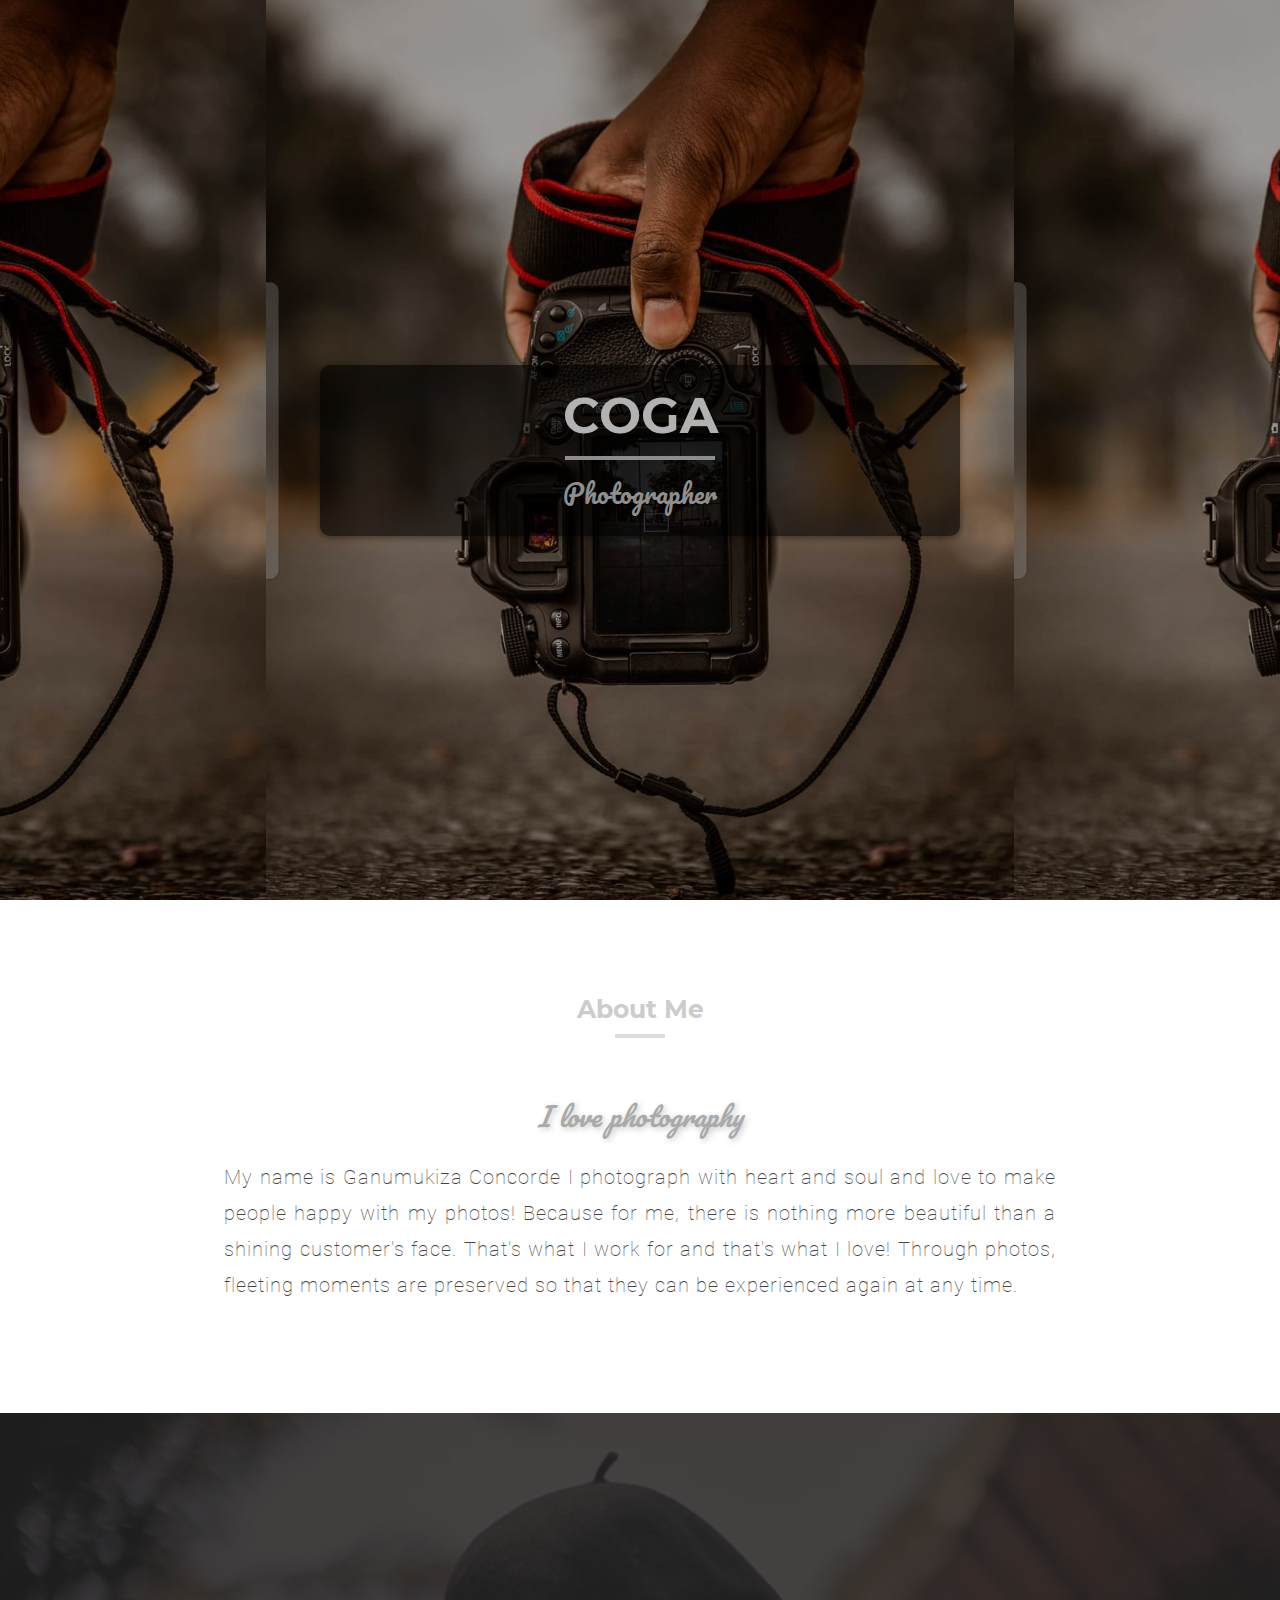
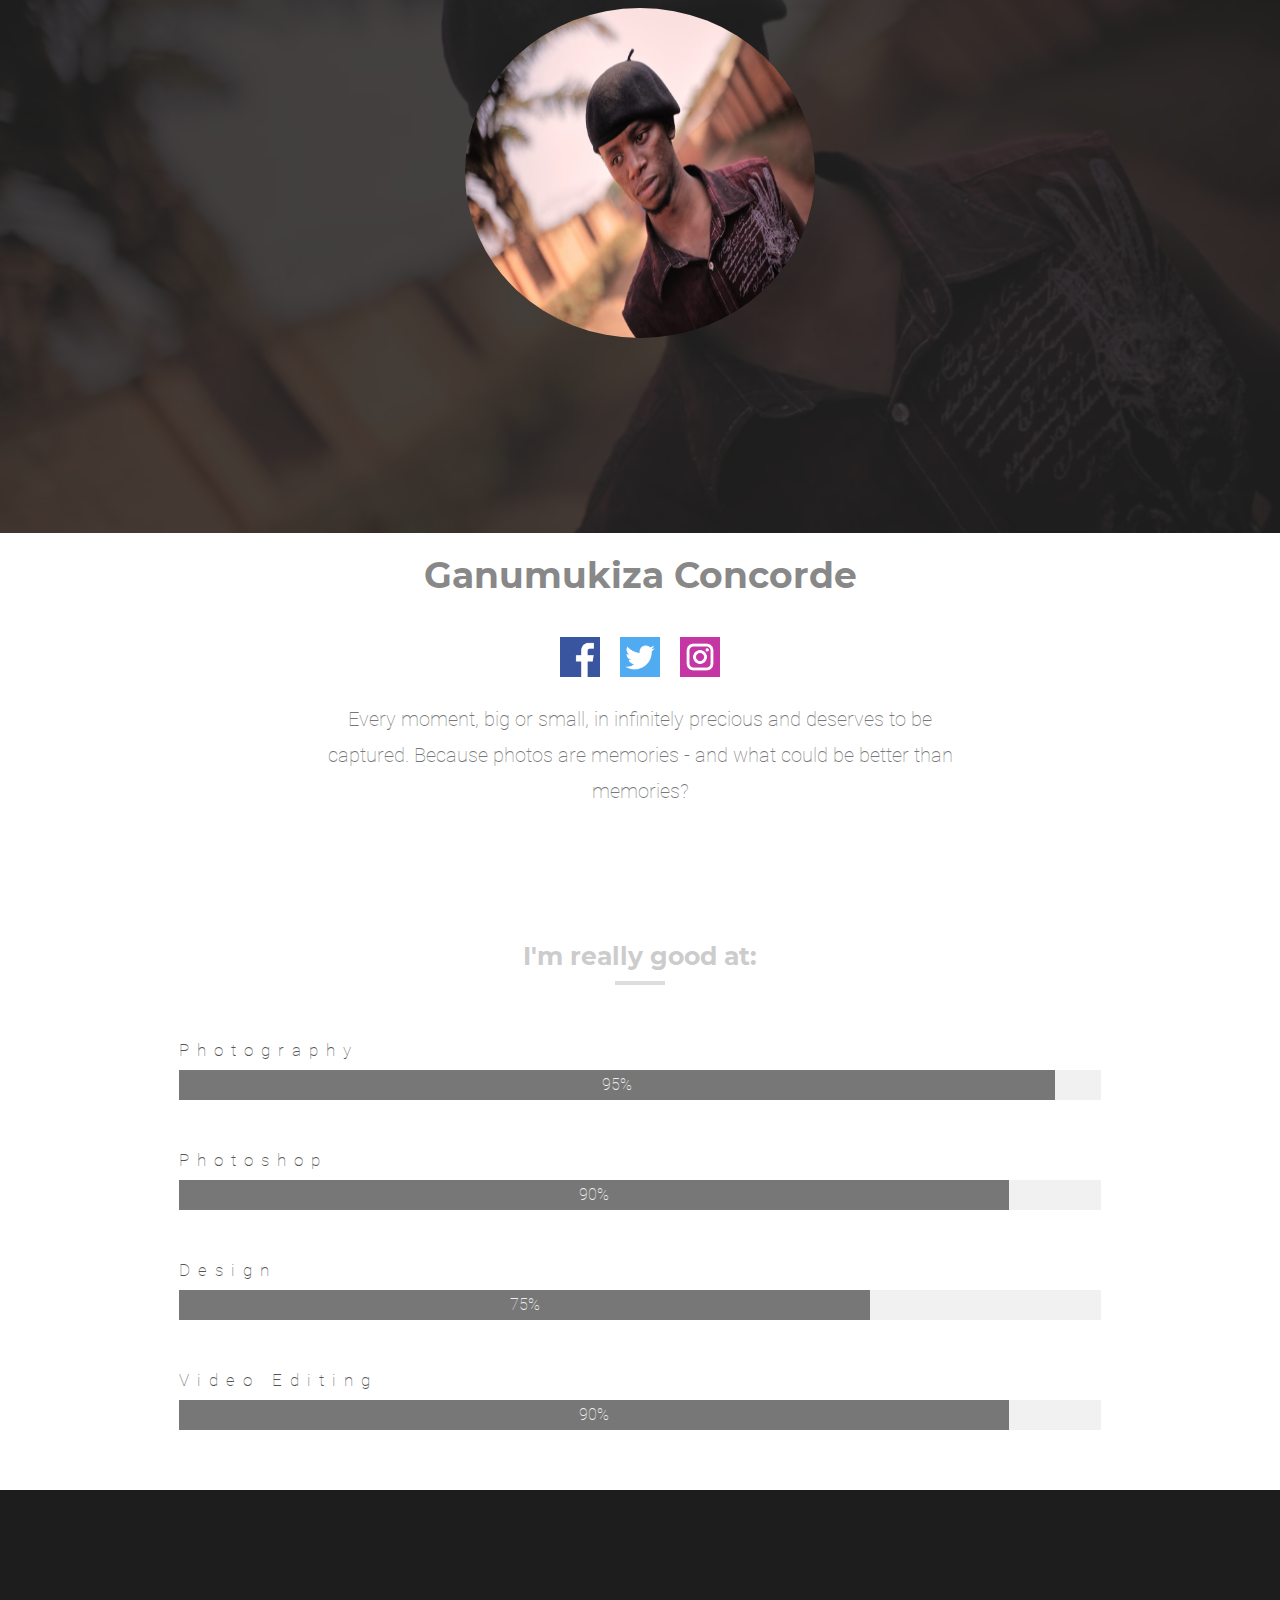
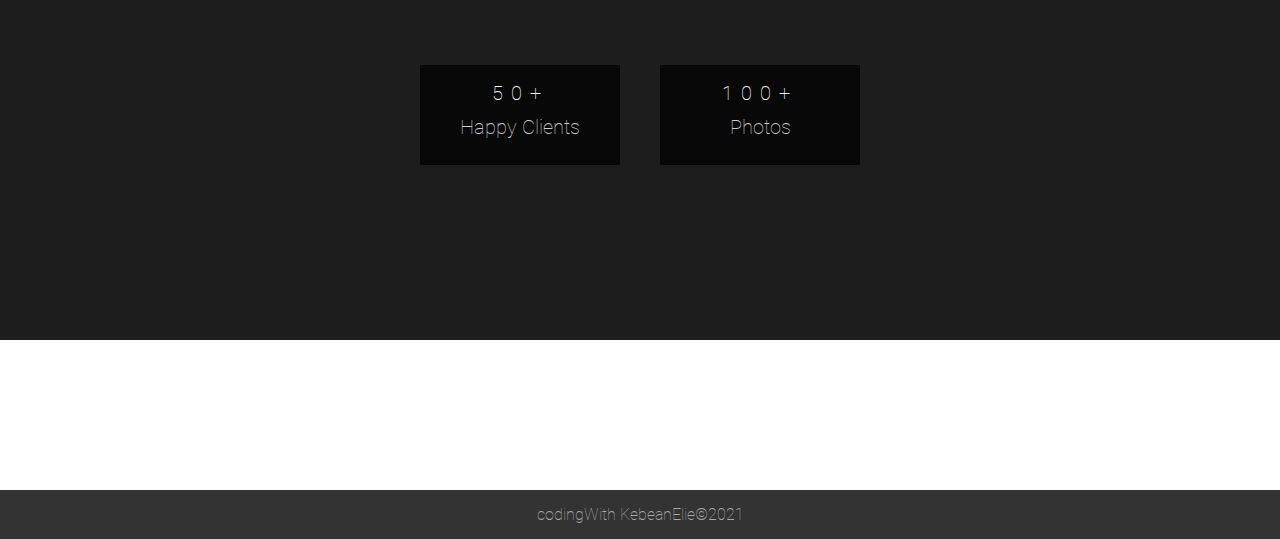
<file: index.html>
<!DOCTYPE html>
<html lang="en">
<head>
  <title>COGA photographer/About</title>
  <meta charset="utf-8">
  <meta name="viewport" content="width=device-width, initial-scale=1">
  <meta name="author" content="Kebean">
  <link rel="stylesheet" href="css/style.css">
  <link rel="icon" href="./Coga img/logo.jpg">
</head>
<body id="body">
  <div class="container">
    <nav class="main-nav" id="mainNav">
      <div class="nav-logo">
        <div class="img-logo">
          <a href="index.html">
            <img src="./Coga img/logo.jpg" alt="Logo">
          </a>
         </div>
         <img src="img/svg/menu.svg" id="mainMenu" alt="Menu">
      </div>
      <ul class="nav-links" id="mainLink">
        <li class="active"><a href="index.html">About</a></li>
        <li><a href="portfolio.html">Portfolio</a></li>
        <li><a href="contact.html">Contact</a></li>
      </ul>
    </nav>

    <header class="main-banner-about">
       <div class="overl"></div>
       <div class="title">
         <h1>COGA</h1>
         <hr class="hr">
         <h2>Photographer</h2>
       </div>
    </header>
     <!-- About stuff -->
    <div id="about"></div><br>
    <section class="main-section-about">
      <h5 class="title-txt">About Me<hr></h5>
      <div class="about-me">
         <div class="about">
            <h1><em>I love photography</em></h1>
            <p>My name is Ganumukiza Concorde  I photograph with heart and soul and love to make people happy with my photos!
            Because for me, there is nothing more beautiful than a shining customer's face. That's what I work for and that's what I love!
            Through photos, fleeting moments are preserved so that they can be experienced again at any time.</p>
         </div>

         <div class="info">
            <div class="about-info">
              <div class="my-image"></div>
              <img src="../Coga img/Cog.jpg" alt="Me" class="me">
            </div>
            <h1>Ganumukiza Concorde</h1>
            <div class="social">
             <a href="">
               <img src="img/social/facebook.png">
             </a>
              <a href="">
               <img src="img/social/twitter.png">
             </a>
             <a href="">
               <img src="img/social/instagram.png">
              </a>
            </div>
            <p>Every moment, big or small, in infinitely precious and deserves to be captured. Because photos are memories - and what could be better than memories?</p>
         </div>
       </div><br><br><br>
       <h5 class="title-txt">I'm really good at:<hr></h5>
       <div class="list">
         <div class="list-item">
           <h2>Photography</h2>
           <div class="progress-bar">
              <div class="progress-val pv-95">95%</div>
           </div>
         </div>
         <div class="list-item">
           <h2>Photoshop</h2>
           <div class="progress-bar">
              <div class="progress-val pv-90">90%</div>
           </div>
         </div>
         <div class="list-item">
           <h2>Design</h2>
           <div class="progress-bar">
              <div class="progress-val pv-75">75%</div>
           </div>
         </div>
         <div class="list-item">
          <h2>Video Editing</h2>
          <div class="progress-bar">
             <div class="progress-val pv-90">90%</div>
          </div>
        </div>
        <!-- <div class="list-item">
          <h2>Kuryama <b>NO</b> hahha</h2>
          <div class="progress-bar">
             <div class="progress-val pv-100">100%</div>
          </div>
        </div> -->
       </div>

       <div class="list-two">
        <div class="list-item">
           <h6>50+</h6>
           <h4>Happy Clients</h4>
         </div>

         <div class="list-item">
           <h6>100+</h6>
           <h4>Photos</h4>
         </div>
       </div>
    </section>
    <div class="some-margin"></div>
    <footer class="main-footer">
      <h4>codingWith KebeanElie&copy;2021</h4>
    </footer>
  </div>
  <script src="js/jquery.min.js"></script>
  <script src="js/app.js"></script>
</body>
</html>
</file>
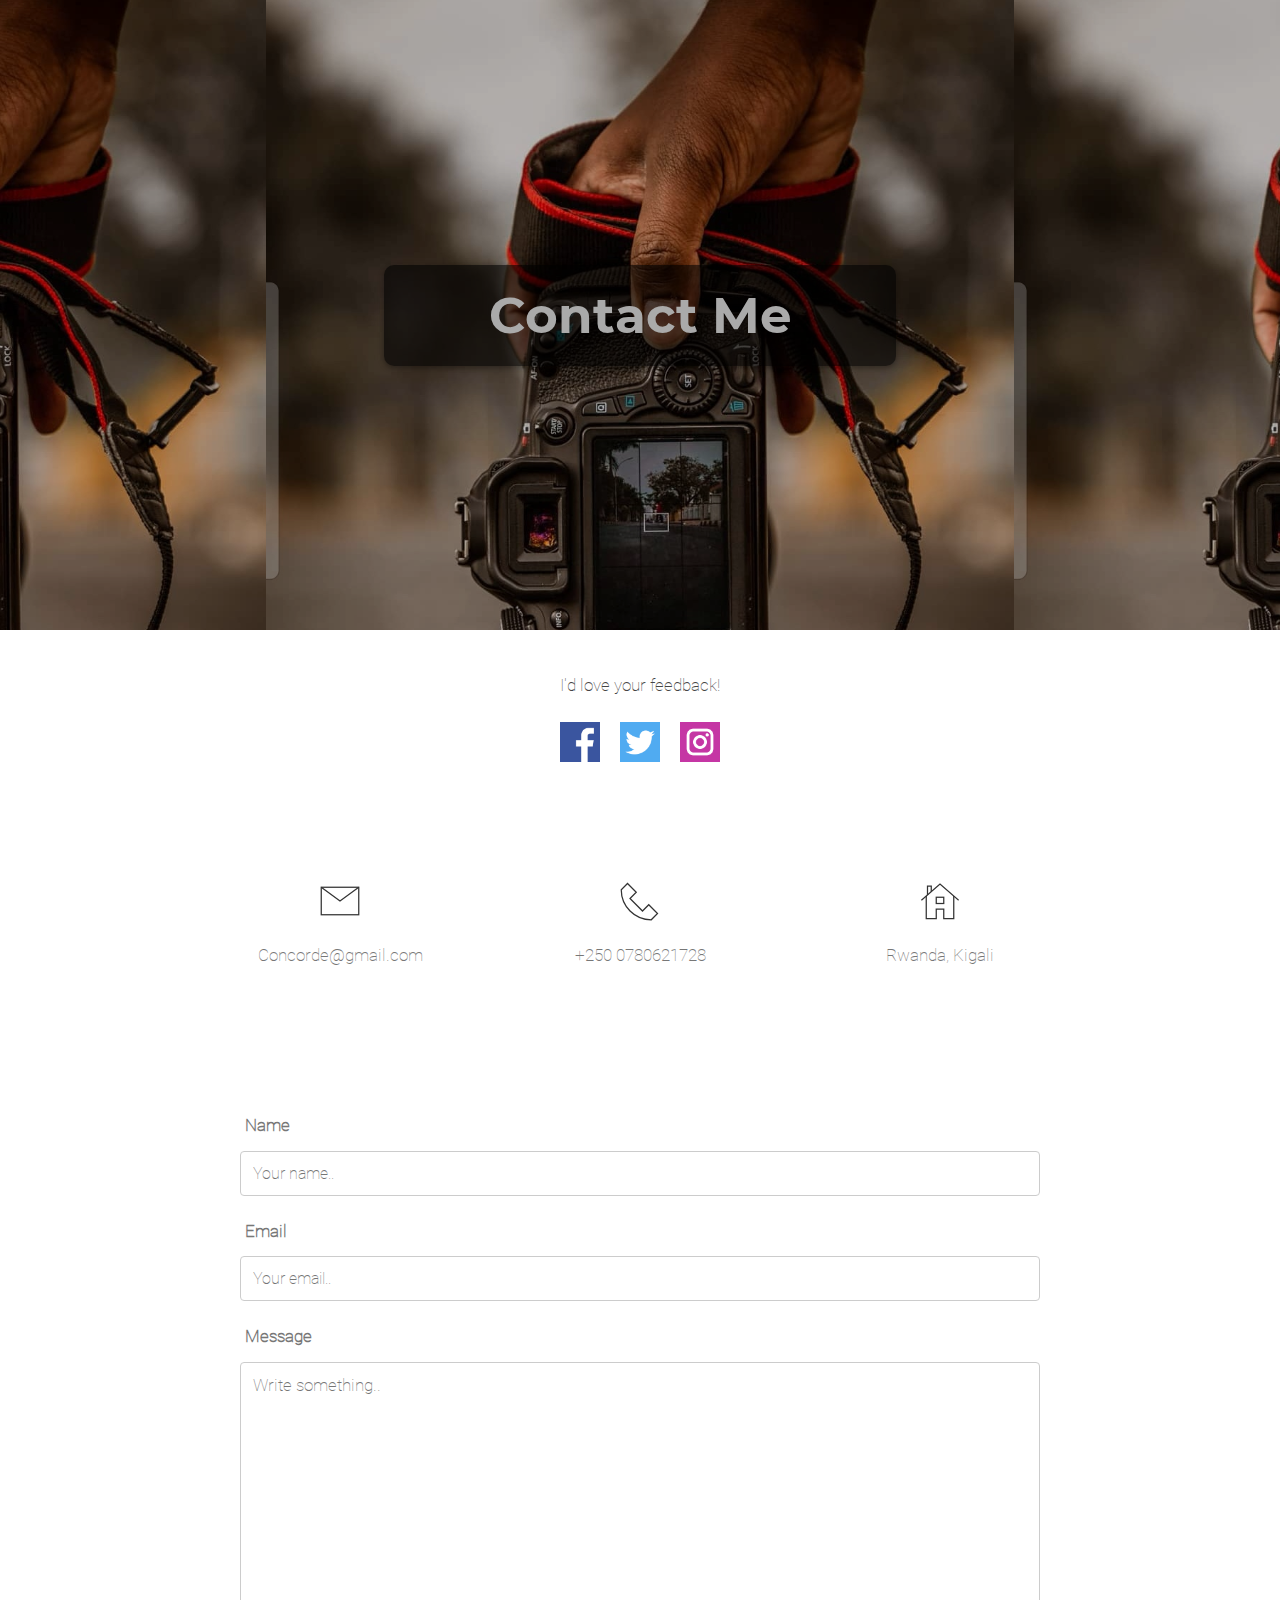
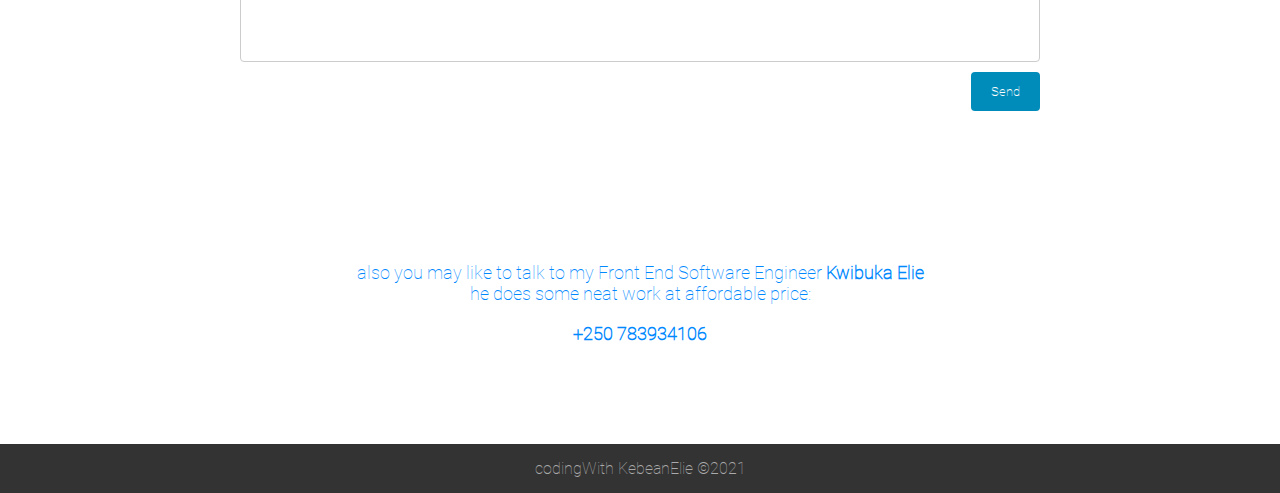
<file: contact.html>
<!DOCTYPE html>
<html lang="en">
<head>
  <title>Contact Me</title>
  <meta charset="utf-8">
  <meta name="viewport" content="width=device-width, initial-scale=1">
  <meta name="author" content="Kebean">
  <link rel="stylesheet" href="css/style.css">
  <link rel="icon" href="../Coga img/logo.jpg">
</head>
<body id="body">
  <div class="container">
    <nav class="main-nav" id="mainNav">
      <div class="nav-logo">
        <div class="img-logo">
          <a href="index.html">
            <img src="./Coga img/logo.jpg" alt="Logo">
          </a>
         </div>
         <img src="img/svg/menu.svg" id="mainMenu" alt="Menu">
      </div>
      <ul class="nav-links" id="mainLink">
        <li><a href="index.html">About</a></li>
        <li><a href="portfolio.html">Portfolio</a></li>
        <li class="active"><a href="contact.html">Contact</a></li>
      </ul>
    </nav>

    <header class="main-banner-contact">
       <div class="overl"></div>
       <div class="title">
         <h1>Contact Me</h1>
       </div>
    </header>
    <div id="about"></div><br>
    <section class="main-section">
      <div id="contact"></div><br>
       <p class="p-desc">
          I'd love your feedback!
       </p>
        <div class="social">
           <a href="">
               <img src="img/social/facebook.png">
             </a>
              <a href="">
               <img src="img/social/twitter.png">
             </a>
             <a href="">
               <img src="img/social/instagram.png">
              </a>
          </div>
       <div class="contact">
         <div class="address">
           <div class="address-link">
             <img src="img/svg/email.svg">
             <h3 title="My Email">Concorde@gmail.com</h3>
           </div>
           <div class="address-link">
             <img src="img/svg/phone.svg">
             <h3>+250 0780621728</h3>
           </div>
           <div class="address-link">
             <img src="img/svg/home.svg">
             <h3>Rwanda, Kigali</h3>
           </div>
           
         </div>
         <div class="form">
           <form action="" method="POST">
              <div class="row">
                  <label for="fname">Name</label>
                  <input type="text" placeholder="Your name..">
              </div>
              <div class="row">
                  <label for="lname">Email</label>
                  <input type="text"  placeholder="Your email..">
              </div>
              <div class="row">
                  <label for="subject">Message</label>
                  <textarea name="subject" placeholder="Write something.."></textarea>
              </div>
              <div class="row">
                <button type="submit">Send</button>
              </div>
            </form>
         </div>
       </div>
       <p class ="one">also you may like to talk to my Front End Software Engineer <b>Kwibuka Elie</b><br>
        he does some neat work at affordable price: </p> <Br/>
        <h3 class="one">+250 783934106</h3> 

    </section>
    <footer class="main-footer">
      <h4>codingWith KebeanElie &copy;2021</h4>
    </footer>
  </div>
  <script src="js/jquery.min.js"></script>
  <script src="js/app.js"></script>
</body>
</html>
</file>
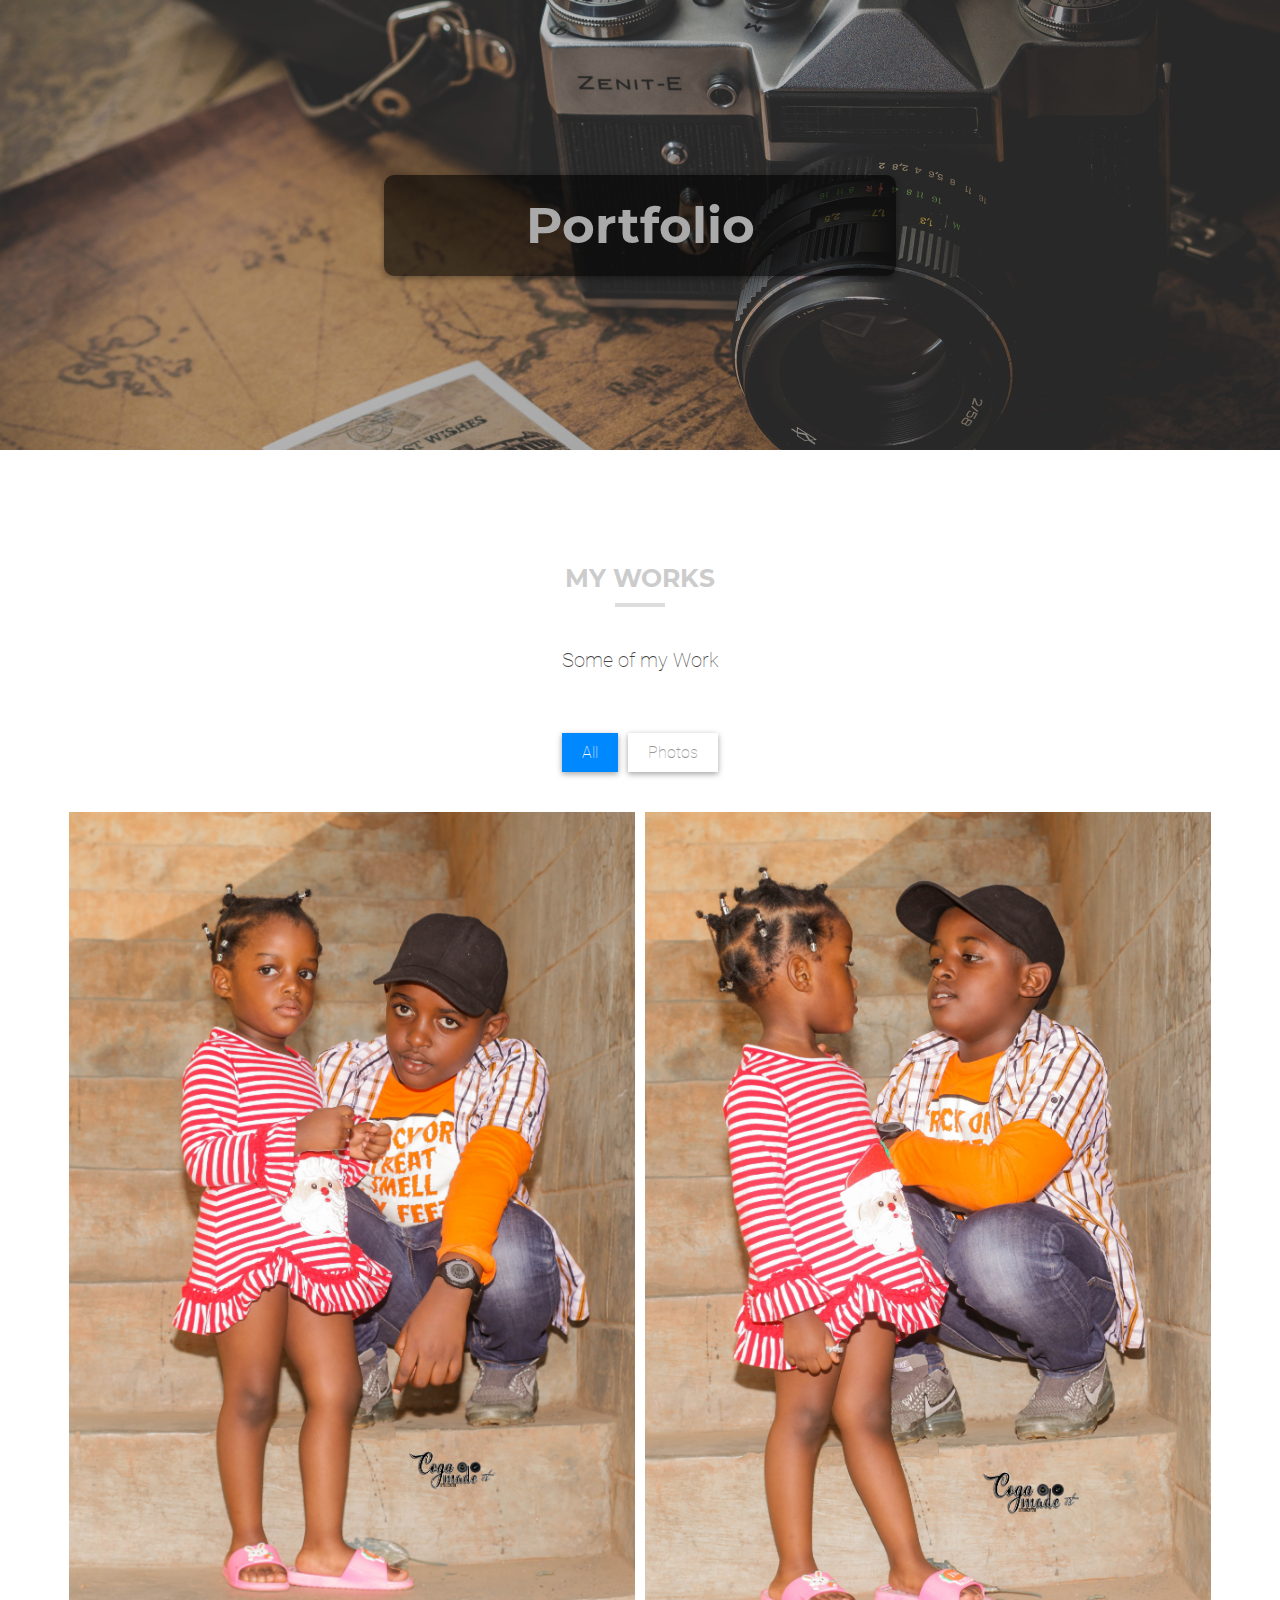
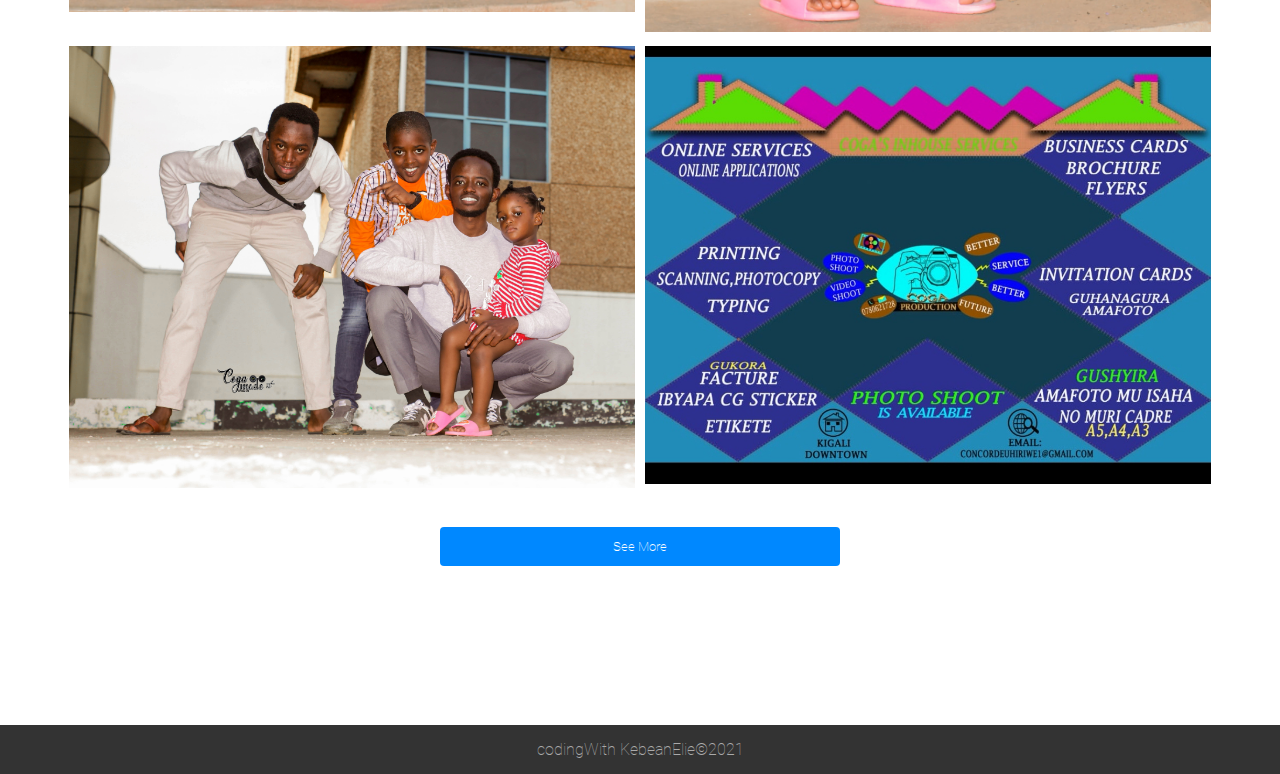
<file: portfolio.html>
<!DOCTYPE html>
<html lang="en">
<head>
  <title>Portfolio</title>
  <meta charset="utf-8">
  <meta name="viewport" content="width=device-width, initial-scale=1">
  <meta name="author" content="Kebean">
  <link rel="stylesheet" href="css/simpleLightbox.css">
  <link rel="stylesheet" href="css/style.css">
  <link rel="icon" href="../Coga img/logo.jpg">
</head>
<body id="body">
  <div class="container">
    <nav class="main-nav" id="mainNav">
      <div class="nav-logo">
        <div class="img-logo">
          <a href="index.html">
            <img src="./Coga img/logo.jpg" alt="Logo">
          </a>
         </div>
         <img src="img/svg/menu.svg" id="mainMenu" alt="Menu">
      </div>
      <ul class="nav-links" id="mainLink">
        <li><a href="index.html">About</a></li>
        <li class="active"><a href="portfolio.html">Portfolio</a></li>
        <li><a href="contact.html">Contact</a></li>
      </ul>
    </nav>

    <header class="main-banner-pot">
       <div class="overl"></div>
       <div class="title">
         <h1>Portfolio</h1>
       </div>
    </header>
    <div id="about"></div><br>
    <section class="main-section-pot">
        <div id="portfolio"></div><br>
        <h5 class="title-txt">MY WORKS <hr></h5>
        <p class="p-desc">
         Some of my Work
        </p>

       <div class="portfolio">
           <ul class="portfolio-filter">
             <li class="pot-filter active-pf">All</li>
             <li class="pot-filter">Photos</li>
             <!-- <li class="pot-filter">Photoshop</li>
             <li class="pot-filter">Design</li> -->
           </ul>

          <div class="gallery" id="galleryOne">
          </div>
          
         <button class="button-see-more" id="seeMore1">See More</button>
       </div><br>
    </section>
    <footer class="main-footer">
      <h4>codingWith KebeanElie&copy;2021</h4>
    </footer>
  </div>
  <script src="js/jquery.min.js"></script>
  <script src="js/simpleLightbox.min.js"></script>
  <script src="js/app.js"></script>
  <script src="js/data.js"></script>
  <script src="js/gallary.js"></script>
</body>
</html>
</file>
<file: css/style.css>
* {
  padding: 0px;
  margin: 0px;
  -webkit-box-sizing: border-box;
  box-sizing: border-box;
}

body {
  padding: 0px;
  margin: 0px;
  font-family: 'Roboto', sans-serif;
}

@font-face {
  font-family: "Montserrat";
  src: url("../fonts/custom/Montserrat-Bold.ttf");
}

@font-face {
  font-family: "Pacifico";
  src: url("../fonts/custom/Pacifico-Regular.ttf");
}

@font-face {
  font-family: "Roboto";
  src: url("../fonts/custom/Roboto-Thin.ttf");
}


.main-nav {
  display: none;
  width: 100%;
  position: fixed;
  top: 0px;
  background: transparent;
  color: #eee;
  z-index: 100;
}

.main-nav .nav-logo {
  display: -webkit-box;
  display: -ms-flexbox;
  display: flex;
  -webkit-box-align: center;
  -ms-flex-align: center;
  align-items: center;
}

@media (min-width: 992px) {
  .main-nav .nav-logo {
    margin-left: 140px;
  }
}

.main-nav .nav-logo .img-logo {
  -webkit-box-flex: 1;
  -ms-flex: 1;
  flex: 1;
  padding: 5px;
  padding-left: 15px;
}

.main-nav .nav-logo .img-logo img {
  width: 75px;
  max-height: 55px;
}

@media (min-width: 992px) {
  .main-nav .nav-logo .img-logo {
    padding-left: 5px;
  }
}

.main-nav .nav-logo h2 {
  -webkit-box-flex: 1;
  -ms-flex: 1;
  flex: 1;
  padding: 15px;
}

.main-nav .nav-logo h2 a {
  font-size: 20px;
  font-family: 'Roboto', sans-serif;
  text-decoration: none;
  font-weight: 100;
  color: #555;
}

.main-nav .nav-logo h2 a:hover {
  color: #0088FF;
}

@media (min-width: 992px) {
  .main-nav .nav-logo h2 a {
    font-size: 25px;
    color: #ccc;
  }
}

.main-nav .nav-logo #mainMenu {
  width: 30px;
  height: 30px;
  margin: 0px 10px;
  display: block;
  cursor: pointer;
}

.main-nav .nav-logo #mainMenu:hover {
  opacity: .3;
}

@media (min-width: 768px) {
  .main-nav .nav-logo #mainMenu {
    display: none;
  }
}

@media (min-width: 768px) {
  .main-nav .nav-logo {
    float: left;
  }
}

.main-nav .nav-links {
  background: #fff;
  display: none;
  border-top: 1px solid #eee;
}

@media (min-width: 992px) {
  .main-nav .nav-links {
    margin-right: 100px;
  }
}

.main-nav .nav-links li {
  list-style: none;
  text-align: center;
}

.main-nav .nav-links li a {
  display: block;
  padding: 17px;
  text-decoration: none;
  font-family: 'Montserrat', sans-serif;
  color: #888;
  font-size: 13px;
  text-transform: uppercase;
  font-weight: 400;
}

.main-nav .nav-links li a:hover {
  color: #0088FF;
}

@media (min-width: 768px) {
  .main-nav .nav-links li a {
    display: inline-block;
    color: #888;
  }
}

@media (min-width: 768px) {
  .main-nav .nav-links li {
    -webkit-box-sizing: border-box;
    box-sizing: border-box;
    display: inline-block;
  }
}

@media (min-width: 768px) {
  .main-nav .nav-links {
    float: right;
    display: inline-block;
    background: transparent;
  }
}

.main-nav .active a {
  color: #0088FF !important;
}

.on-scroll {
  background: #fff !important;
  -webkit-box-shadow: 0 2px 5px 0 rgba(0, 0, 0, 0.2), 0 2px 7px 0 rgba(0, 0, 0, 0.19);
  box-shadow: 0 2px 5px 0 rgba(0, 0, 0, 0.2), 0 2px 7px 0 rgba(0, 0, 0, 0.19);
}

.on-scroll .nav-logo h2 a {
  color: #333;
}

.on-scroll .nav-logo i {
  color: #333;
}

.main-banner-about {
  display: -webkit-box;
  display: -ms-flexbox;
  display: flex;
  -webkit-box-pack: center;
  -ms-flex-pack: center;
  justify-content: center;
  -webkit-box-orient: vertical;
  -webkit-box-direction: normal;
  -ms-flex-direction: column;
  flex-direction: column;
  -webkit-box-align: center;
  -ms-flex-align: center;
  align-items: center;
  background: url("../svg/cover.jpg") #1D1D1D;
  background-size:contain;
  background-position: center;
  max-height: 400px;
  height: 100vh;
  position: relative;
}

@media (min-width: 768px) {
  .main-banner-about {
    max-height: none;
    background-attachment: fixed;
  }
}

.main-banner-about .title {
  background: rgba(0, 0, 0, 0.6);
  padding: 20px 30px;
  -webkit-box-shadow: 0 2px 5px 0 rgba(0, 0, 0, 0.2), 0 2px 7px 0 rgba(0, 0, 0, 0.19);
  box-shadow: 0 2px 5px 0 rgba(0, 0, 0, 0.2), 0 2px 7px 0 rgba(0, 0, 0, 0.19);
  border-radius: 10px;
  width: 90%;
}

@media (min-width: 768px) {
  .main-banner-about .title {
    width: 60%;
  }
}

@media (min-width: 992px) {
  .main-banner-about .title {
    width: 50%;
  }
}

.main-banner-about .title hr {
  border: 2px solid #ccc;
  width: 150px;
  margin: 10px auto;
}

.main-banner-about h1 {
  font-family: 'Montserrat', sans-serif;
  color: #fff;
  font-size: 30px;
  text-align: center;
  font-weight: 700;
}

@media (min-width: 768px) {
  .main-banner-about h1 {
    font-size: 50px;
  }
}

.main-banner-about h2 {
  font-family: 'Pacifico', cursive;
  color: #ccc;
  text-align: center;
  font-size: 22px;
  font-weight: 300;
}

@media (min-width: 768px) {
  .main-banner-about h2 {
    font-size: 26px;
  }
}

.main-banner-about .overl {
  position: absolute;
  left: 0;
  right: 0;
  bottom: 0;
  width: 100%;
  height: 100%;
  background: #000;
  opacity: .3;
}

.main-section-about::after {
  content: "";
  clear: both;
  display: block;
}

.main-section-about .title-txt {
  margin-top: 10px;
  font-family: 'Montserrat', sans-serif;
  color: #ccc;
  font-size: 25px;
  text-align: center;
  padding: 15px;
  margin-top: 60px;
  font-weight: 700px;
}

.main-section-about .title-txt hr {
  border: 2px solid #ddd;
  width: 50px;
  margin: 10px auto;
}

.main-section-about .about {
  padding: 20px 0px;
  padding-bottom: 100px;
}

.main-section-about .about h1 {
  font-family: 'Pacifico', cursive;
  text-shadow: 2px 2px 6px #ccc;
  color: #aaa;
  font-size: 26px;
  text-align: center;
  font-style: italic;
  width: 90%;
  margin: 0px auto;
  padding: 10px 5px;
  font-weight: 100;
}

.main-section-about .about p {
  width: 90%;
  margin: 0px auto;
  font-size: 20px;
  line-height: 1.8em;
  font-family: 'Roboto', sans-serif;
  color: #444;
  padding: 10px 5%;
  font-weight: 100;
}

@media (min-width: 768px) {
  .main-section-about .about p {
    text-align: justify;
    letter-spacing: 1px;
  }
}

@media (min-width: 992px) {
  .main-section-about .about p {
    width: 75%;
  }
}

.main-section-about .info .about-info {
  width: 100%;
  background: #222;
  position: relative;
}

.main-section-about .info .my-image {
  background: url("../svg/Cog.jpg") #eee;
  background-size: cover;
  background-position: center;
  width: 100%;
  min-height: 400px;
  opacity: 1;
}

@media (min-width: 768px) {
  .main-section-about .info .my-image {
    max-height: none;
    height: 70vh;
  }
}

@media (min-width: 992px) {
  .main-section-about .info .my-image {
    opacity: .15;
    max-height: none;
    height: 80vh;
  }
}

.main-section-about .info .me {
  display: none;
  width: 350px;
  height: 330px;
  position: absolute;
  top: 50%;
  left: 50%;
  -webkit-transform: translate(-50%, -50%);
  -ms-transform: translate(-50%, -50%);
  transform: translate(-50%, -50%);
  border-radius: 50%;
}

@media (min-width: 992px) {
  .main-section-about .info .me {
    display: block;
  }
}

.main-section-about .info h1 {
  font-family: 'Montserrat', sans-serif;
  color: #888;
  font-size: 36px;
  font-weight: 700;
  text-align: center;
  padding: 20px 5px;
}

.main-section-about .info p {
  text-align: center;
  width: 90%;
  margin: 0px auto;
  font-size: 20px;
  line-height: 1.8em;
  font-family: 'Roboto', sans-serif;
  color: #777;
  padding: 0px 5%;
}

@media (min-width: 768px) {
  .main-section-about .info p {
    width: 760px;
  }
}

.main-section-about .info .social {
  display: -webkit-box;
  display: -ms-flexbox;
  display: flex;
  -webkit-box-pack: center;
  -ms-flex-pack: center;
  justify-content: center;
  margin: 20px 0px;
}

.main-section-about .info .social a {
  display: block;
  text-decoration: none;
  margin: 0px 10px;
  background: #fff;
}

.main-section-about .info .social a img {
  width: 40px;
}

.main-section-about .info .social a:hover {
  opacity: .7;
  -webkit-transform: scale(1.1);
  -ms-transform: scale(1.1);
  transform: scale(1.1);
}

.main-section-about .list {
  display: -webkit-box;
  display: -ms-flexbox;
  display: flex;
  -webkit-box-orient: vertical;
  -webkit-box-direction: normal;
  -ms-flex-direction: column;
  flex-direction: column;
}

.main-section-about .list .list-item {
  margin: 20px 0px;
}

@media (min-width: 992px) {
  .main-section-about .list .list-item {
    width: 80%;
    margin: 20px auto;
  }
}

.main-section-about .list .list-item h2 {
  color: #555;
  padding: 10px 0px;
  width: 90%;
  margin: 0px auto;
  font-family: 'Roboto', sans-serif;
  font-weight: 100;
  letter-spacing: 8px;
  font-size: 17px;
  font-weight: 200;
}

.main-section-about .list .list-item .progress-bar {
  width: 90%;
  height: 30px;
  background: #F1F1F1;
  margin: 0px auto;
}

.main-section-about .list .list-item .progress-bar .progress-val {
  background: #777;
  height: 100%;
  line-height: 30px;
  text-align: center;
  color: #eee;
  font-family: 'Roboto', sans-serif;
  font-weight: 300;
}

.main-section-about .list .list-item .progress-bar .pv-25 {
  width: 25%;
}

.main-section-about .list .list-item .progress-bar .pv-50 {
  width: 50%;
}

.main-section-about .list .list-item .progress-bar .pv-75 {
  width: 75%;
}

.main-section-about .list .list-item .progress-bar .pv-80 {
  width: 80%;
}

.main-section-about .list .list-item .progress-bar .pv-85 {
  width: 85%;
}

.main-section-about .list .list-item .progress-bar .pv-90 {
  width: 90%;
}

.main-section-about .list .list-item .progress-bar .pv-95 {
  width: 95%;
}

.main-section-about .list .list-item .progress-bar .pv-99 {
  width: 99%;
}

.main-section-about .list-two {
  background: url("../svg/convention.jpeg") #1D1D1D;
  background-size: cover;
  background-position: center;
  width: 100%;
  min-height: 400px;
  padding: 10px 0px;
  margin: 40px 0px;
}

@media (min-width: 768px) {
  .main-section-about .list-two {
    max-height: none;
    height: 50vh;
    display: -webkit-box;
    display: -ms-flexbox;
    display: flex;
    -ms-flex-wrap: wrap;
    flex-wrap: wrap;
    -webkit-box-pack: center;
    -ms-flex-pack: center;
    justify-content: center;
    -webkit-box-align: center;
    -ms-flex-align: center;
    align-items: center;
    background-attachment: fixed;
  }
}

.main-section-about .list-two .list-item {
  background: rgba(0, 0, 0, 0.7);
  text-align: center;
  width: 200px;
  height: 100px;
  margin: 60px auto;
  display: -webkit-box;
  display: -ms-flexbox;
  display: flex;
  -webkit-box-pack: center;
  -ms-flex-pack: center;
  justify-content: center;
  -webkit-box-align: center;
  -ms-flex-align: center;
  align-items: center;
  -webkit-box-orient: vertical;
  -webkit-box-direction: normal;
  -ms-flex-direction: column;
  flex-direction: column;
}

@media (min-width: 768px) {
  .main-section-about .list-two .list-item {
    width: 30%;
    margin: 5% 10%;
  }
}

@media (min-width: 992px) {
  .main-section-about .list-two .list-item {
    width: 200px;
    margin: 20px;
  }
}

.main-section-about .list-two .list-item h6 {
  color: #fff;
  font-family: 'Roboto', sans-serif;
  font-weight: 100;
  letter-spacing: 8px;
  font-size: 20px;
}

.main-section-about .list-two .list-item h4 {
  color: #ccc;
  font-family: 'Roboto', sans-serif;
  font-weight: 400;
  font-size: 20px;
  padding: 10px 0px;
}

.some-margin {
  margin-top: 150px;
}

.main-banner-contact {
  display: -webkit-box;
  display: -ms-flexbox;
  display: flex;
  -webkit-box-pack: center;
  -ms-flex-pack: center;
  justify-content: center;
  -webkit-box-orient: vertical;
  -webkit-box-direction: normal;
  -ms-flex-direction: column;
  flex-direction: column;
  -webkit-box-align: center;
  -ms-flex-align: center;
  align-items: center;
  background: url("../svg/cover.jpg") #1D1D1D;
  background-size:contain;
  background-position: bottom;
  max-height: 400px;
  height: 70vh;
  position: relative;
}

@media (min-width: 768px) {
  .main-banner-contact {
    max-height: none;
    background-attachment: fixed;
  }
}

.main-banner-contact .title {
  background: rgba(0, 0, 0, 0.6);
  padding: 20px 30px;
  -webkit-box-shadow: 0 2px 5px 0 rgba(0, 0, 0, 0.2), 0 2px 7px 0 rgba(0, 0, 0, 0.19);
  box-shadow: 0 2px 5px 0 rgba(0, 0, 0, 0.2), 0 2px 7px 0 rgba(0, 0, 0, 0.19);
  border-radius: 10px;
  z-index: 2;
  width: 90%;
}

@media (min-width: 768px) {
  .main-banner-contact .title {
    width: 60%;
  }
}

@media (min-width: 992px) {
  .main-banner-contact .title {
    width: 40%;
  }
}

.main-banner-contact .title hr {
  border: 2px solid #ccc;
  width: 150px;
  margin: 10px auto;
}

.main-banner-contact h1 {
  font-family: 'Montserrat', sans-serif;
  color: #aaa;
  text-align: center;
  font-weight: 400;
  font-size: 40px;
}

@media (min-width: 768px) {
  .main-banner-contact h1 {
    font-size: 50px;
    font-weight: 700;
  }
}

.main-banner-contact .overl {
  position: absolute;
  left: 0;
  right: 0;
  bottom: 0;
  width: 100%;
  height: 100%;
  background: #000;
  opacity: .2;
}

.main-section .p-desc {
  color: #444;
  text-align: center;
  font-size: 17px;
  line-height: 2em;
  font-family: 'Roboto', sans-serif;
  font-weight: 200;
  padding: 0px 5%;
}

.main-section .contact {
  width: 90%;
  margin: 40px auto;
}

.main-section .contact .address {
  display: -webkit-box;
  display: -ms-flexbox;
  display: flex;
  text-align: center;
  -webkit-box-orient: vertical;
  -webkit-box-direction: normal;
  -ms-flex-direction: column;
  flex-direction: column;
  margin: 100px 0px;
}

@media (min-width: 992px) {
  .main-section .contact .address {
    -webkit-box-orient: horizontal;
    -webkit-box-direction: normal;
    -ms-flex-direction: row;
    flex-direction: row;
    -webkit-box-pack: center;
    -ms-flex-pack: center;
    justify-content: center;
    -webkit-box-align: center;
    -ms-flex-align: center;
    align-items: center;
  }
}

.main-section .contact .address .address-link {
  margin: 15px 0px;
}

@media (min-width: 992px) {
  .main-section .contact .address .address-link {
    width: 300px;
  }
}

.main-section .contact .address .address-link img {
  width: 40px;
}

.main-section .contact .address .address-link h3 {
  font-family: 'Roboto', sans-serif;
  font-weight: 300;
  color: #777;
  font-size: 17px;
  text-align: center;
  padding: 20px 5px;
}

.main-section .contact form {
  display: block;
  margin-bottom: 200px;
}

@media (min-width: 992px) {
  .main-section .contact form {
    width: 800px;
    margin: 60px auto;
    margin-bottom: 200px;
  }
}

.main-section .contact .row {
  margin: 10px 0px;
}

.main-section .contact .row input {
  display: block;
  width: 100%;
  padding: 12px;
  border: 1px solid #ccc;
  border-radius: 4px;
  font-size: 16px;
  color: #888;
  outline-color: #000;
  font-family: 'Roboto', sans-serif;
  font-weight: 300;
}

.main-section .contact .row textarea {
  display: block;
  width: 100%;
  height: 300px;
  padding: 12px;
  border: 1px solid #ccc;
  border-radius: 4px;
  resize: none;
  font-size: 17px;
  color: #888;
  outline-color: #000;
  font-family: 'Roboto', sans-serif;
  font-weight: 300;
}

.main-section .contact .row label {
  display: block;
  font-size: 17px;
  line-height: 1.8em;
  font-family: 'Roboto', sans-serif;
  font-weight: 300;
  text-align: justify;
  color: #777;
  padding: 10px 5px;
  font-weight: bold;
}

.main-section .contact .row button {
  background-color: #008CBA;
  color: white;
  padding: 12px 20px;
  border: none;
  border-radius: 4px;
  cursor: pointer;
  float: right;
  font-family: 'Roboto', sans-serif;
  font-weight: 300;
}

.main-section .contact .row button:hover {
  opacity: .7;
}

.main-section .social {
  display: -webkit-box;
  display: -ms-flexbox;
  display: flex;
  -webkit-box-pack: center;
  -ms-flex-pack: center;
  justify-content: center;
  margin: 20px 0px;
}

.main-section .social a {
  display: block;
  text-decoration: none;
  margin: 0px 10px;
}

.main-section .social a img {
  width: 40px;
}

.main-section .social a:hover {
  opacity: .7;
  -webkit-transform: scale(1.1);
  -ms-transform: scale(1.1);
  transform: scale(1.1);
}

.main-banner-pot {
  display: -webkit-box;
  display: -ms-flexbox;
  display: flex;
  -webkit-box-pack: center;
  -ms-flex-pack: center;
  justify-content: center;
  -webkit-box-orient: vertical;
  -webkit-box-direction: normal;
  -ms-flex-direction: column;
  flex-direction: column;
  -webkit-box-align: center;
  -ms-flex-align: center;
  align-items: center;
  background: url("../img/gallery/portp-bg-1.jpg") #1D1D1D;
  background-size: cover;
  background-position: bottom;
  max-height: 400px;
  height: 50vh;
  position: relative;
}

@media (min-width: 768px) {
  .main-banner-pot {
    max-height: none;
    background-attachment: fixed;
  }
}

.main-banner-pot .title {
  background: rgba(0, 0, 0, 0.6);
  padding: 20px 30px;
  -webkit-box-shadow: 0 2px 5px 0 rgba(0, 0, 0, 0.2), 0 2px 7px 0 rgba(0, 0, 0, 0.19);
  box-shadow: 0 2px 5px 0 rgba(0, 0, 0, 0.2), 0 2px 7px 0 rgba(0, 0, 0, 0.19);
  border-radius: 10px;
  z-index: 2;
  width: 90%;
}

@media (min-width: 768px) {
  .main-banner-pot .title {
    width: 60%;
  }
}

@media (min-width: 992px) {
  .main-banner-pot .title {
    width: 40%;
  }
}

.main-banner-pot .title hr {
  border: 2px solid #ccc;
  width: 150px;
  margin: 10px auto;
}

.main-banner-pot h1 {
  font-family: 'Montserrat', sans-serif;
  color: #aaa;
  text-align: center;
  font-weight: 400;
  font-size: 40px;
}

@media (min-width: 768px) {
  .main-banner-pot h1 {
    font-size: 50px;
    font-weight: 700;
  }
}

.main-banner-pot .overl {
  position: absolute;
  left: 0;
  right: 0;
  bottom: 0;
  width: 100%;
  height: 100%;
  background: #000;
  opacity: .2;
}

.main-section-pot::after {
  content: "";
  clear: both;
  display: block;
}

.main-section-pot .title-txt {
  margin-top: 10px;
  font-family: 'Montserrat', sans-serif;
  color: #ccc;
  font-size: 25px;
  text-align: center;
  padding: 15px;
  margin-top: 60px;
  font-weight: 700px;
}

.main-section-pot .title-txt hr {
  border: 2px solid #ddd;
  width: 50px;
  margin: 10px auto;
}

.main-section-pot .p-desc {
  width: 90%;
  margin: 0px auto;
  font-size: 20px;
  line-height: 1.8em;
  font-family: 'Roboto', sans-serif;
  color: #444;
  padding: 10px 5%;
  font-weight: 100;
  text-align: center;
}

@media (min-width: 768px) {
  .main-section-pot .p-desc {
    width: 600px;
  }
}

.main-section-pot .info .my-image {
  background: url("../img/3.jpg") #1D1D1D;
  background-size: cover;
  background-position: center;
  width: 100%;
  min-height: 400px;
}

@media (min-width: 768px) {
  .main-section-pot .info .my-image {
    max-height: none;
    height: 50vh;
    background-attachment: fixed;
  }
}

@media (min-width: 992px) {
  .main-section-pot .info .my-image {
    max-height: none;
    height: 80vh;
  }
}

.main-section-pot .portfolio {
  width: 90%;
  margin: 40px auto;
}

.main-section-pot .portfolio .portfolio-filter {
  display: -webkit-box;
  display: -ms-flexbox;
  display: flex;
  -ms-flex-wrap: wrap;
  flex-wrap: wrap;
  -webkit-box-pack: center;
  -ms-flex-pack: center;
  justify-content: center;
  margin: 30px 0px;
}

.main-section-pot .portfolio .portfolio-filter li {
  margin: 5px;
  list-style: none;
  padding: 10px 20px;
  -webkit-box-shadow: 0 2px 5px 0 rgba(0, 0, 0, 0.2), 0 2px 7px 0 rgba(0, 0, 0, 0.19);
  box-shadow: 0 2px 5px 0 rgba(0, 0, 0, 0.2), 0 2px 7px 0 rgba(0, 0, 0, 0.19);
  font-family: 'Roboto', sans-serif;
  font-weight: 300;
  color: #999;
  cursor: pointer;
  -webkit-transition: background 500ms;
  -o-transition: background 500ms;
  transition: background 500ms;
}

.main-section-pot .portfolio .portfolio-filter li:hover {
  background: #0088FF;
  color: #fff;
}

.main-section-pot .portfolio .portfolio-filter .active-pf {
  background: #0088FF;
  color: #fff;
}

.main-section-pot .portfolio .button-see-more {
  display: block;
  width: 100%;
  background-color: #0088FF;
  color: #fff;
  padding: 12px 20px;
  margin: 20px 0px;
  border: none;
  outline: none;
  border-radius: 4px;
  font-family: 'Roboto', sans-serif;
  font-weight: 300;
  cursor: pointer;
  outline-color: #555;
  -webkit-transition: opacity 500ms;
  -o-transition: opacity 500ms;
  transition: opacity 500ms;
}

@media (min-width: 992px) {
  .main-section-pot .portfolio .button-see-more {
    width: 400px;
    margin: 30px auto;
  }
}

.main-section-pot .portfolio .button-see-more:hover {
  opacity: .7;
}

.gallery {
  display: -webkit-box;
  display: -ms-flexbox;
  display: flex;
  -ms-flex-wrap: wrap;
  flex-wrap: wrap;
  min-height: 300px;
}

.gallery a {
  display: block;
  -ms-flex-preferred-size: 100%;
  flex-basis: 100%;
  padding: 5px;
}

@media (min-width: 768px) {
  .gallery a {
    -ms-flex-preferred-size: 50%;
    flex-basis: 50%;
  }
}

.gallery a img {
  width: 100%;
}

/*for links*/
.slbCaption {
  font-family: Verdana, sans-serif;
  font-size: 20px;
  padding: 15px;
  font-weight: 100;
}

.slbCaption a {
  text-decoration: none;
  color: #eee;
  font-family: Verdana, sans-serif;
  font-size: 20px;
  font-weight: 100;
  cursor: pointer;
}

.slbCaption a:hover {
  color: #0088FF;
}

.main-footer {
  margin-top: 100px;
  width: 100%;
  background: #333;
  padding: 15px;
}

.main-footer h4 {
  text-align: center;
  color: #aaa;
  font-family: 'Roboto', sans-serif;
  font-weight: 200;
}
.portfolio__item {
  background: var(--clr-accent);
  overflow: hidden;
}

.portfolio__img {
  transition: 
      transform 750ms cubic-bezier(.5, 0, .5, 1),
      opacity 250ms linear;
}

.portfolio__item:focus {
  position: relative;
  z-index: 2;
}

.portfolio__img:hover,
.portfolio__item:focus .portfolio__img {
  transform: scale(1.2);
  opacity: .5;
}
.one{
  text-align: center;
  color:#0088FF;
  font-size:18px;
  /* font-weight: 900;
  background: #16e0bd;
  /* padding: .25em 1em; */
  /*margin-bottom: 1em;
  display: block;
  font-size:25px; */
}
</file>
<file: css/simpleLightbox.css>
.slbOverlay, .slbWrapOuter, .slbWrap {
  position: fixed;
  top: 0;
  right: 0;
  bottom: 0;
  left: 0;
}

.slbOverlay {
  overflow: hidden;
  z-index: 2000;
  background-color: #000;
  opacity: 0.7;
  -webkit-animation: slbOverlay 0.5s;
  -moz-animation: slbOverlay 0.5s;
  animation: slbOverlay 0.5s;
}

.slbWrapOuter {
  overflow-x: hidden;
  overflow-y: auto;
  z-index: 2010;
}

.slbWrap {
  position: absolute;
  text-align: center;
}

.slbWrap:before {
  content: "";
  display: inline-block;
  height: 100%;
  vertical-align: middle;
}

.slbContentOuter {
  position: relative;
  display: inline-block;
  vertical-align: middle;
  margin: 0px auto;
  padding: 0 1em;
  box-sizing: border-box;
  z-index: 2020;
  text-align: left;
  max-width: 100%;
}

.slbContentEl .slbContentOuter {
  padding: 5em 1em;
}

.slbContent {
  position: relative;
}

.slbContentEl .slbContent {
  -webkit-animation: slbEnter 0.3s;
  -moz-animation: slbEnter 0.3s;
  animation: slbEnter 0.3s;
  background-color: #fff;
  box-shadow: 0 0.2em 1em rgba(0, 0, 0, 0.4);
}

.slbImageWrap {
  -webkit-animation: slbEnter 0.3s;
  -moz-animation: slbEnter 0.3s;
  animation: slbEnter 0.3s;
  position: relative;
}

.slbImageWrap:after {
  content: "";
  position: absolute;
  left: 0;
  right: 0;
  top: 5em;
  bottom: 5em;
  display: block;
  z-index: -1;
  box-shadow: 0 0.2em 1em rgba(0, 0, 0, 0.6);
  background-color: #FFF;
}

.slbDirectionNext .slbImageWrap {
  -webkit-animation: slbEnterNext 0.4s;
  -moz-animation: slbEnterNext 0.4s;
  animation: slbEnterNext 0.4s;
}

.slbDirectionPrev .slbImageWrap {
  -webkit-animation: slbEnterPrev 0.4s;
  -moz-animation: slbEnterPrev 0.4s;
  animation: slbEnterPrev 0.4s;
}

.slbImage {
  width: auto;
  max-width: 100%;
  height: auto;
  display: block;
  line-height: 0;
  box-sizing: border-box;
  padding: 5em 0;
  margin: 0 auto;
}

.slbCaption {
  display: inline-block;
  max-width: 100%;
  overflow: hidden;
  text-overflow: ellipsis;
  white-space: nowrap;
  word-wrap: normal;
  font-size: 1.4em;
  position: absolute;
  left: 0;
  right: 0;
  bottom: 0;
  padding: 0.71429em 0;
  color: #fff;
  color: rgba(255, 255, 255, 0.7);
  text-align: center;
}

.slbCloseBtn, .slbArrow {
  margin: 0;
  padding: 0;
  border: 0;
  cursor: pointer;
  background: none;
}

.slbCloseBtn::-moz-focus-inner, .slbArrow::-moz-focus-inner {
  padding: 0;
  border: 0;
}

.slbCloseBtn:hover, .slbArrow:hover {
  opacity: 0.5;
}

.slbCloseBtn:active, .slbArrow:active {
  opacity: 0.8;
}

.slbCloseBtn {
  -webkit-animation: slbEnter 0.3s;
  -moz-animation: slbEnter 0.3s;
  animation: slbEnter 0.3s;
  font-size: 3em;
  width: 1.66667em;
  height: 1.66667em;
  line-height: 1.66667em;
  position: absolute;
  right: -0.33333em;
  top: 0;
  color: #fff;
  color: rgba(255, 255, 255, 0.7);
  text-align: center;
}

.slbLoading .slbCloseBtn {
  display: none;
}

.slbLoadingText {
  font-size: 1.4em;
  color: #fff;
  color: rgba(255, 255, 255, 0.9);
}

.slbArrows {
  position: fixed;
  top: 50%;
  left: 0;
  right: 0;
}

.slbLoading .slbArrows {
  display: none;
}

.slbArrow {
  position: absolute;
  top: 50%;
  margin-top: -5em;
  width: 5em;
  height: 10em;
  opacity: 0.7;
  text-indent: -999em;
  overflow: hidden;
}

.slbArrow:before {
  content: "";
  position: absolute;
  top: 50%;
  left: 50%;
  margin: -0.8em 0 0 -0.8em;
  border: 0.8em solid transparent;
}

.slbArrow.next {
  right: 0;
}

.slbArrow.next:before {
  border-left-color: #fff;
}

.slbArrow.prev {
  left: 0;
}

.slbArrow.prev:before {
  border-right-color: #fff;
}

.slbIframeCont {
  width: 80em;
  height: 0;
  overflow: hidden;
  padding-top: 56.25%;
  margin: 5em 0;
}

.slbIframe {
  position: absolute;
  top: 0;
  left: 0;
  width: 100%;
  height: 100%;
  box-shadow: 0 0.2em 1em rgba(0, 0, 0, 0.6);
  background: #000;
}

@-webkit-keyframes slbOverlay {
  from {
    opacity: 0;
  }
  to {
    opacity: 0.7;
  }
}

@-moz-keyframes slbOverlay {
  from {
    opacity: 0;
  }
  to {
    opacity: 0.7;
  }
}

@keyframes slbOverlay {
  from {
    opacity: 0;
  }
  to {
    opacity: 0.7;
  }
}

@-webkit-keyframes slbEnter {
  from {
    opacity: 0;
    -webkit-transform: translate3d(0, -1em, 0);
  }
  to {
    opacity: 1;
    -webkit-transform: translate3d(0, 0, 0);
  }
}

@-moz-keyframes slbEnter {
  from {
    opacity: 0;
    -moz-transform: translate3d(0, -1em, 0);
  }
  to {
    opacity: 1;
    -moz-transform: translate3d(0, 0, 0);
  }
}

@keyframes slbEnter {
  from {
    opacity: 0;
    -webkit-transform: translate3d(0, -1em, 0);
    -moz-transform: translate3d(0, -1em, 0);
    -ms-transform: translate3d(0, -1em, 0);
    -o-transform: translate3d(0, -1em, 0);
    transform: translate3d(0, -1em, 0);
  }
  to {
    opacity: 1;
    -webkit-transform: translate3d(0, 0, 0);
    -moz-transform: translate3d(0, 0, 0);
    -ms-transform: translate3d(0, 0, 0);
    -o-transform: translate3d(0, 0, 0);
    transform: translate3d(0, 0, 0);
  }
}

@-webkit-keyframes slbEnterNext {
  from {
    opacity: 0;
    -webkit-transform: translate3d(4em, 0, 0);
  }
  to {
    opacity: 1;
    -webkit-transform: translate3d(0, 0, 0);
  }
}

@-moz-keyframes slbEnterNext {
  from {
    opacity: 0;
    -moz-transform: translate3d(4em, 0, 0);
  }
  to {
    opacity: 1;
    -moz-transform: translate3d(0, 0, 0);
  }
}

@keyframes slbEnterNext {
  from {
    opacity: 0;
    -webkit-transform: translate3d(4em, 0, 0);
    -moz-transform: translate3d(4em, 0, 0);
    -ms-transform: translate3d(4em, 0, 0);
    -o-transform: translate3d(4em, 0, 0);
    transform: translate3d(4em, 0, 0);
  }
  to {
    opacity: 1;
    -webkit-transform: translate3d(0, 0, 0);
    -moz-transform: translate3d(0, 0, 0);
    -ms-transform: translate3d(0, 0, 0);
    -o-transform: translate3d(0, 0, 0);
    transform: translate3d(0, 0, 0);
  }
}

@-webkit-keyframes slbEnterPrev {
  from {
    opacity: 0;
    -webkit-transform: translate3d(-4em, 0, 0);
  }
  to {
    opacity: 1;
    -webkit-transform: translate3d(0, 0, 0);
  }
}

@-moz-keyframes slbEnterPrev {
  from {
    opacity: 0;
    -moz-transform: translate3d(-4em, 0, 0);
  }
  to {
    opacity: 1;
    -moz-transform: translate3d(0, 0, 0);
  }
}

@keyframes slbEnterPrev {
  from {
    opacity: 0;
    -webkit-transform: translate3d(-4em, 0, 0);
    -moz-transform: translate3d(-4em, 0, 0);
    -ms-transform: translate3d(-4em, 0, 0);
    -o-transform: translate3d(-4em, 0, 0);
    transform: translate3d(-4em, 0, 0);
  }
  to {
    opacity: 1;
    -webkit-transform: translate3d(0, 0, 0);
    -moz-transform: translate3d(0, 0, 0);
    -ms-transform: translate3d(0, 0, 0);
    -o-transform: translate3d(0, 0, 0);
    transform: translate3d(0, 0, 0);
  }
}
</file>
